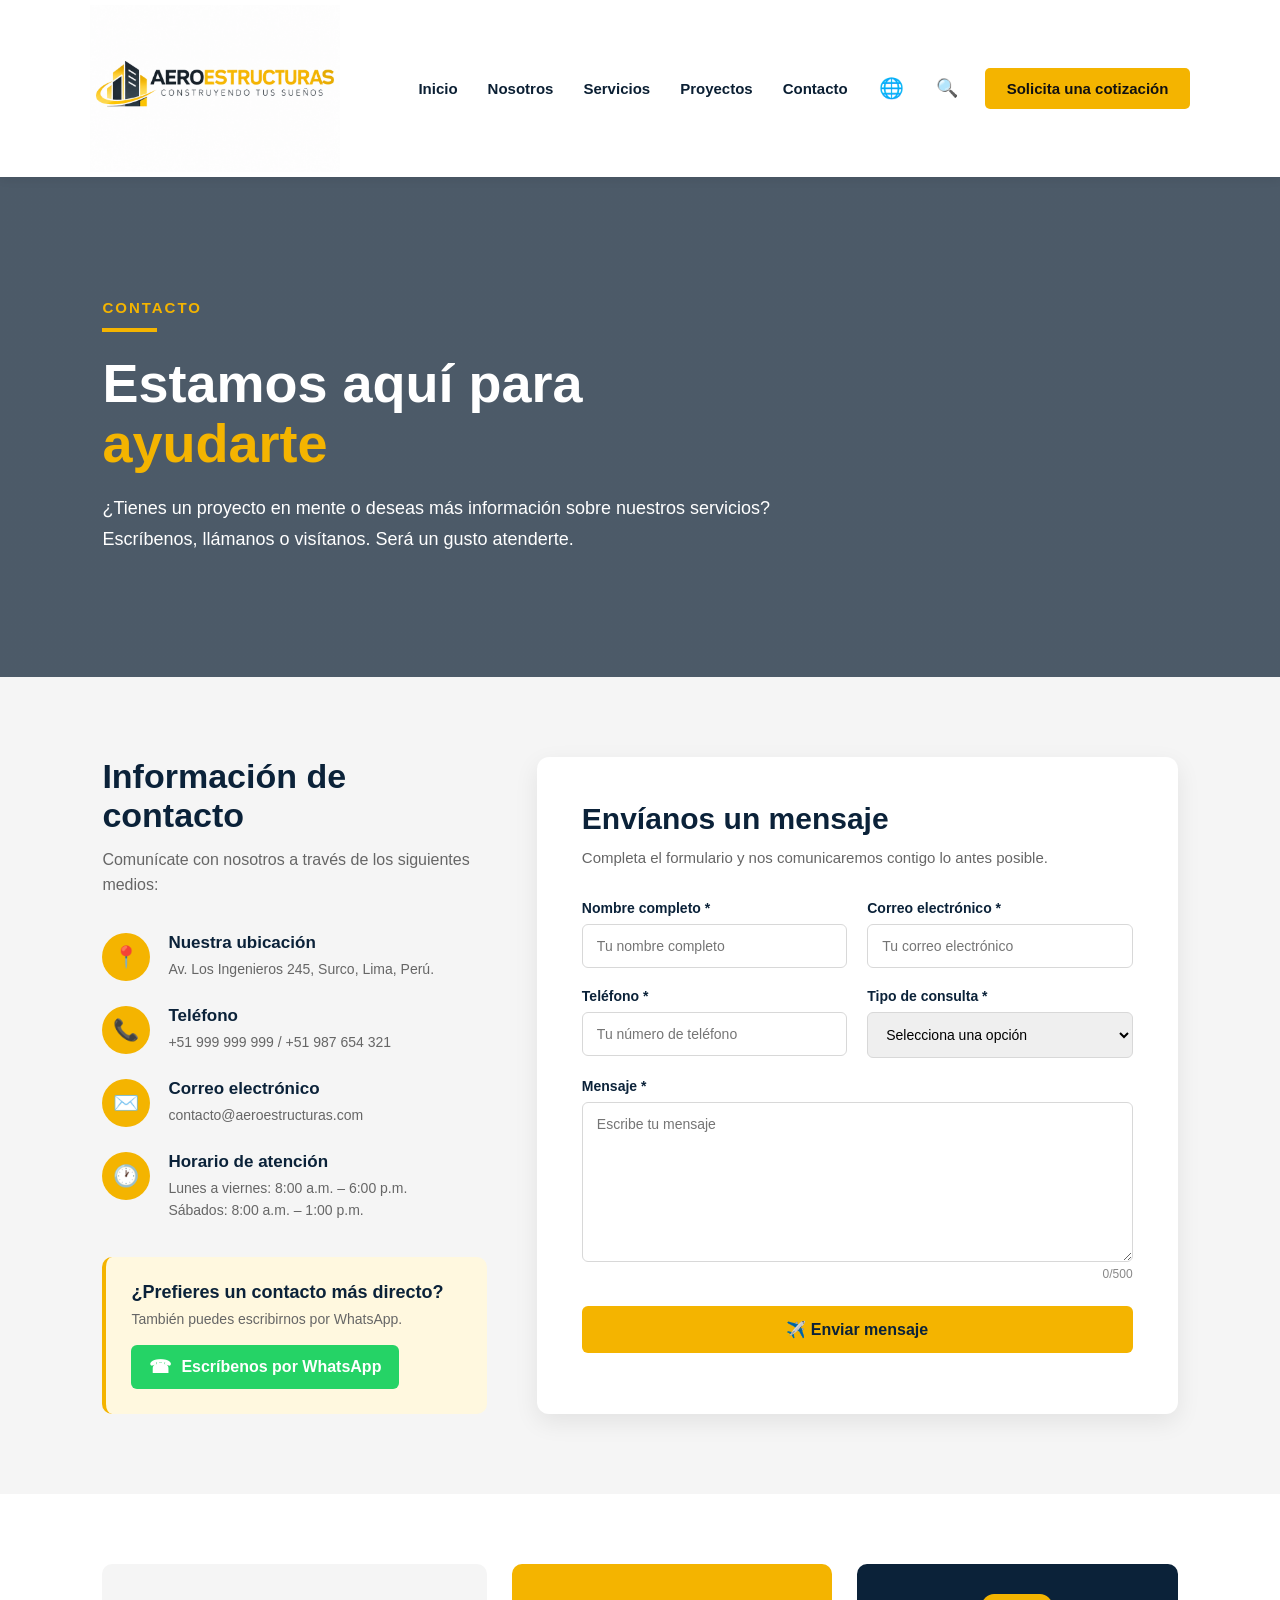
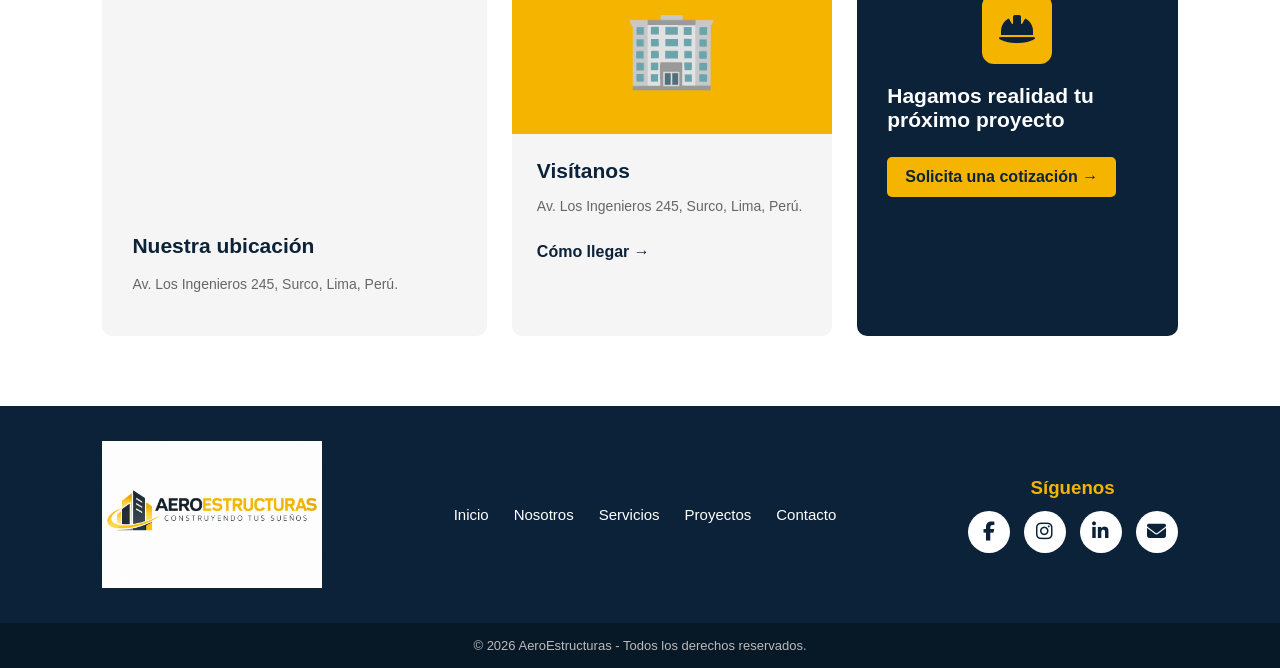
<file: contacto.html>
<!DOCTYPE html>
<html lang="es">

<head>
    <meta charset="UTF-8">
    <meta name="viewport" content="width=device-width, initial-scale=1.0">

    <title>AeroEstructuras | Contacto</title>

    <link rel="stylesheet" href="css/general.css">
    <link rel="stylesheet" href="css/contacto.css">
    <link rel="stylesheet" href="https://cdnjs.cloudflare.com/ajax/libs/font-awesome/6.5.2/css/all.min.css">
</head>

<body>

    <!-- ENCABEZADO -->
    <header class="encabezado">

        <div class="logo">
            <img src="img/logo-aeroestructuras.png" alt="Logo AeroEstructuras">
        </div>

        <nav class="menu">

            <a href="index.html"
               data-es="Inicio"
               data-en="Home">
                Inicio
            </a>

            <a href="nosotros.html"
               data-es="Nosotros"
               data-en="About Us">
                Nosotros
            </a>

            <a href="servicios.html"
               data-es="Servicios"
               data-en="Services">
                Servicios
            </a>

            <a href="proyectos.html"
               data-es="Proyectos"
               data-en="Projects">
                Proyectos
            </a>

            <a href="contacto.html"
               data-es="Contacto"
               data-en="Contact">
                Contacto
            </a>

            <!-- IDIOMA -->
            <div class="selector-idioma">

                <button class="boton-idioma" id="botonIdioma">
                    🌐
                </button>

                <div class="menu-idioma" id="menuIdioma">

                    <button onclick="cambiarIdioma('es')">
                        🇪🇸 Español
                    </button>

                    <button onclick="cambiarIdioma('en')">
                        🇺🇸 English
                    </button>

                </div>

            </div>

            <!-- BUSCADOR -->
            <div class="contenedor-busqueda">

                <button class="icono-menu" id="botonBuscar">
                    🔍
                </button>

                <div class="buscador" id="buscador-encabezado">

                    <input
                        type="text"
                        id="campoBuscar"
                        placeholder="Buscar..."
                    >

                    <button id="btnBuscar">
                        Buscar
                    </button>

                </div>

            </div>

            <!-- COTIZACIÓN -->
            <a href="contacto.html"
               class="boton-contactanos"
               data-es="Solicita una cotización"
               data-en="Request a Quote">
                Solicita una cotización
            </a>

        </nav>

    </header>


    <!-- HERO DE CONTACTO -->

    <section class="contacto-hero">

        <div class="contenido-contacto-hero">

            <span
                class="etiqueta-contacto"
                data-es="CONTACTO"
                data-en="CONTACT">
                CONTACTO
            </span>

            <div class="linea-amarilla-contacto"></div>

            <h1>
                <span
                    data-es="Estamos aquí para"
                    data-en="We are here to">
                    Estamos aquí para
                </span>

                <span
                    class="texto-amarillo-contacto"
                    data-es="ayudarte"
                    data-en="help you">
                    ayudarte
                </span>
            </h1>

            <p
                data-es="¿Tienes un proyecto en mente o deseas más información sobre nuestros servicios? Escríbenos, llámanos o visítanos. Será un gusto atenderte."
                data-en="Do you have a project in mind or would you like more information about our services? Write to us, call us or visit us. We will be happy to assist you.">
                ¿Tienes un proyecto en mente o deseas más información
                sobre nuestros servicios? Escríbenos, llámanos o visítanos.
                Será un gusto atenderte.
            </p>

        </div>

    </section>


    <!-- CONTENIDO PRINCIPAL -->

    <section class="seccion-contacto">

        <div class="contenedor-contacto">


            <!-- INFORMACIÓN DE CONTACTO -->

            <div class="informacion-contacto">

                <h2
                    data-es="Información de contacto"
                    data-en="Contact information">
                    Información de contacto
                </h2>

                <p class="descripcion-contacto"
                   data-es="Comunícate con nosotros a través de los siguientes medios:"
                   data-en="Contact us through the following channels:">
                    Comunícate con nosotros a través de los siguientes medios:
                </p>


                <!-- UBICACIÓN -->

                <div class="dato-contacto">

                    <div class="icono-contacto">
                        📍
                    </div>

                    <div>
                        <h3
                            data-es="Nuestra ubicación"
                            data-en="Our location">
                            Nuestra ubicación
                        </h3>

                        <p>
                            Av. Los Ingenieros 245, Surco, Lima, Perú.
                        </p>
                    </div>

                </div>


                <!-- TELÉFONO -->

                <div class="dato-contacto">

                    <div class="icono-contacto">
                        📞
                    </div>

                    <div>
                        <h3
                            data-es="Teléfono"
                            data-en="Phone">
                            Teléfono
                        </h3>

                        <p>
                            +51 999 999 999 / +51 987 654 321
                        </p>
                    </div>

                </div>


                <!-- CORREO -->

                <div class="dato-contacto">

                    <div class="icono-contacto">
                        ✉️
                    </div>

                    <div>
                        <h3
                            data-es="Correo electrónico"
                            data-en="Email">
                            Correo electrónico
                        </h3>

                        <p>
                            contacto@aeroestructuras.com
                        </p>
                    </div>

                </div>


                <!-- HORARIO -->

                <div class="dato-contacto">

                    <div class="icono-contacto">
                        🕐
                    </div>

                    <div>
                        <h3
                            data-es="Horario de atención"
                            data-en="Business hours">
                            Horario de atención
                        </h3>

                        <p
                            data-es="Lunes a viernes: 8:00 a.m. – 6:00 p.m. | Sábados: 8:00 a.m. – 1:00 p.m."
                            data-en="Monday to Friday: 8:00 a.m. – 6:00 p.m. | Saturdays: 8:00 a.m. – 1:00 p.m.">
                            Lunes a viernes: 8:00 a.m. – 6:00 p.m.
                            <br>
                            Sábados: 8:00 a.m. – 1:00 p.m.
                        </p>
                    </div>

                </div>


                <!-- WHATSAPP -->

                <div class="caja-whatsapp">

                    <h3
                        data-es="¿Prefieres un contacto más directo?"
                        data-en="Do you prefer a more direct contact?">
                        ¿Prefieres un contacto más directo?
                    </h3>

                    <p
                        data-es="También puedes escribirnos por WhatsApp."
                        data-en="You can also write to us on WhatsApp.">
                        También puedes escribirnos por WhatsApp.
                    </p>

                    <a
                        href="https://wa.me/51999999999"
                        target="_blank"
                        class="boton-whatsapp">

                        <span class="logo-whatsapp">
                            ☎
                        </span>

                        <span
                            data-es="Escríbenos por WhatsApp"
                            data-en="Write to us on WhatsApp">
                            Escríbenos por WhatsApp
                        </span>

                    </a>

                </div>

            </div>


            <!-- FORMULARIO -->

            <div class="formulario-contacto">

                <h2
                    data-es="Envíanos un mensaje"
                    data-en="Send us a message">
                    Envíanos un mensaje
                </h2>

                <p
                    data-es="Completa el formulario y nos comunicaremos contigo lo antes posible."
                    data-en="Complete the form and we will contact you as soon as possible.">
                    Completa el formulario y nos comunicaremos contigo
                    lo antes posible.
                </p>


                <div class="formulario-grid">

                    <!-- NOMBRE -->

                    <div class="campo-formulario">

                        <label
                            for="nombre"
                            data-es="Nombre completo *"
                            data-en="Full name *">
                            Nombre completo *
                        </label>

                        <input
                            type="text"
                            id="nombre"
                            placeholder="Tu nombre completo">
                    </div>


                    <!-- CORREO -->

                    <div class="campo-formulario">

                        <label
                            for="correo"
                            data-es="Correo electrónico *"
                            data-en="Email *">
                            Correo electrónico *
                        </label>

                        <input
                            type="email"
                            id="correo"
                            placeholder="Tu correo electrónico">
                    </div>


                    <!-- TELÉFONO -->

                    <div class="campo-formulario">

                        <label
                            for="telefono"
                            data-es="Teléfono *"
                            data-en="Phone *">
                            Teléfono *
                        </label>

                        <input
                            type="text"
                            id="telefono"
                            placeholder="Tu número de teléfono">
                    </div>


                    <!-- TIPO DE CONSULTA -->

                    <div class="campo-formulario">

                        <label
                            for="tipoConsulta"
                            data-es="Tipo de consulta *"
                            data-en="Type of inquiry *">
                            Tipo de consulta *
                        </label>

                        <select id="tipoConsulta">

                            <option value=""
                                data-es="Selecciona una opción"
                                data-en="Select an option">
                                Selecciona una opción
                            </option>

                            <option
                                data-es="Cotización"
                                data-en="Quote">
                                Cotización
                            </option>

                            <option
                                data-es="Construcción"
                                data-en="Construction">
                                Construcción
                            </option>

                            <option
                                data-es="Remodelación"
                                data-en="Remodeling">
                                Remodelación
                            </option>

                            <option
                                data-es="Información general"
                                data-en="General information">
                                Información general
                            </option>

                        </select>

                    </div>


                    <!-- MENSAJE -->

                    <div class="campo-formulario campo-mensaje">

                        <label
                            for="mensaje"
                            data-es="Mensaje *"
                            data-en="Message *">
                            Mensaje *
                        </label>

                        <textarea
                            id="mensaje"
                            maxlength="500"
                            placeholder="Escribe tu mensaje"></textarea>

                        <div class="contador-mensaje">
                            <span id="contadorMensaje">0</span>/500
                        </div>

                    </div>

                </div>


                <!-- BOTÓN -->

                <button
                    type="button"
                    id="btnEnviar"
                    class="boton-enviar">

                    ✈️
                    <span
                        data-es="Enviar mensaje"
                        data-en="Send message">
                        Enviar mensaje
                    </span>

                </button>
            
            </div>

        </div>

    </section>


    <!-- FRANJA INFERIOR -->

    <section class="informacion-inferior">

        <div class="tarjeta-inferior mapa-contacto">

           <div class="mapa-real">
    <iframe
        src="https://www.google.com/maps?q=Av.%20Los%20Ingenieros%20245%2C%20Surco%2C%20Lima%2C%20Peru&output=embed"
        width="100%"
        height="220"
        style="border:0;"
        allowfullscreen=""
        loading="lazy">
      </iframe>
         </div>

            <div>
                <h3
                    data-es="Nuestra ubicación"
                    data-en="Our location">
                    Nuestra ubicación
                </h3>

                <p>
                    Av. Los Ingenieros 245, Surco, Lima, Perú.
                </p>
            </div>

        </div>

<div class="tarjeta-inferior tarjeta-visitanos">

    <div class="ilustracion-visitanos">
        🏢
    </div>

    <div class="contenido-visitanos">

        <h3
            data-es="Visítanos"
            data-en="Visit us">
            Visítanos
        </h3>

        <p>
            Av. Los Ingenieros 245,
            Surco, Lima, Perú.
        </p>

        <a
            href="https://www.google.com/maps/search/?api=1&query=Av.%20Los%20Ingenieros%20245%2C%20Surco%2C%20Lima%2C%20Peru"
            target="_blank"
            data-es="Cómo llegar →"
            data-en="Get directions →">
            Cómo llegar →
        </a>

    </div>

</div>

        <div class="tarjeta-inferior tarjeta-proyecto-contacto">

            <div class="icono-proyecto-contacto">
    <i class="fa-solid fa-helmet-safety"></i>
     </div>

     <h3
    data-es="Hagamos realidad tu próximo proyecto"
    data-en="Let's make your next project a reality">
    Hagamos realidad tu próximo proyecto
       </h3>

            <a
    href="#"
    id="btnCotizacion"
    class="boton-cotizacion"
    data-es="Solicita una cotización →"
    data-en="Request a quote →">
    Solicita una cotización →
</a>

        </div>

    </section>


    <!-- FOOTER -->

    <footer class="pie-contacto">

    <div class="footer-encabezado">

        <div class="footer-marca">
    <img
        src="img/logo-aeroestructuras.png"
        alt="Logo AeroEstructuras"
        class="logo-footer">
      </div>

        <nav class="menu-footer">

            <a href="index.html"
               data-es="Inicio"
               data-en="Home">
                Inicio
            </a>

            <a href="nosotros.html"
               data-es="Nosotros"
               data-en="About Us">
                Nosotros
            </a>

            <a href="servicios.html"
               data-es="Servicios"
               data-en="Services">
                Servicios
            </a>

            <a href="proyectos.html"
               data-es="Proyectos"
               data-en="Projects">
                Proyectos
            </a>

            <a href="contacto.html"
               data-es="Contacto"
               data-en="Contact">
                Contacto
            </a>

        </nav>

        <div class="footer-redes">

            <h3
                data-es="Síguenos"
                data-en="Follow us">
                Síguenos
            </h3>

            <div class="iconos-redes">

                <a href="#" aria-label="Facebook">
                    <i class="fa-brands fa-facebook-f"></i>
                </a>

                <a href="#" aria-label="Instagram">
                    <i class="fa-brands fa-instagram"></i>
                </a>

                <a href="#" aria-label="LinkedIn">
                    <i class="fa-brands fa-linkedin-in"></i>
                </a>

                <a href="mailto:contacto@aeroestructuras.com"
                   aria-label="Correo">
                    <i class="fa-solid fa-envelope"></i>
                </a>

            </div>

        </div>

    </div>

</footer>

    <div class="copyright">

        © 2026 AeroEstructuras -
        <span
            data-es="Todos los derechos reservados."
            data-en="All rights reserved.">
            Todos los derechos reservados.
        </span>

    </div>

<div id="modalCotizacion" class="modal-cotizacion">
    <div class="contenido-cotizacion">

        <div class="icono-cotizacion">
            <i class="fa-solid fa-helmet-safety"></i>
        </div>

        <h2>¡Gracias por confiar en AeroEstructuras!</h2>

        <p>
            Completa el formulario y cuéntanos sobre tu proyecto.
        </p>

        <button id="btnContinuarCotizacion">
            Continuar
        </button>

        <button id="btnCerrarCotizacion" class="cerrar-cotizacion">
            Cerrar
        </button>

    </div>
</div>
    <!-- JAVASCRIPT -->

    <script src="script.js"></script>

</body>

</html>
</file>
<file: css/general.css>
/* ============================= */
/* CONFIGURACIÓN GENERAL */
/* ============================= */

* {
    margin: 0;
    padding: 0;
    box-sizing: border-box;
}

html {
    scroll-behavior: smooth;
}

body {
    font-family: Arial, sans-serif;
    color: #222;
    background-color: white;
}


/* ============================= */
/* ENCABEZADO */
/* ============================= */

.encabezado {
    background-color: white;
    color: #0b1f33;
    padding: 5px 7%;
    display: flex;
    justify-content: space-between;
    align-items: center;
    position: sticky;
    top: 0;
    z-index: 1000;
    box-shadow: 0 2px 10px rgba(0, 0, 0, 0.08);
    min-height: 70px;
}

.logo {
    font-size: 28px;
    font-weight: bold;
    letter-spacing: 0.5px;
    color: #0b1f33;
    cursor: pointer;
}

.logo span {
    color: #f4b400;
}

.logo img {
    width: 250px;
    height: auto;
    max-width: none;
    max-height: none;
    display: block;
}

.logo:hover {
    transform: scale(1.05);
}

.menu {
    display: flex;
    align-items: center;
    gap: 22px;
}

.menu a {
    color: #0b1f33;
    text-decoration: none;
    font-size: 15px;
    font-weight: bold;
    padding: 8px 4px;
    transition: color 0.3s ease;
}

.menu a:hover {
    color: #f4b400;
    transform: none;
}

.menu .icono-menu {
    font-size: 18px;
    padding: 5px;
}

.menu .boton-contactanos {
    background-color: #f4b400;
    color: #111;
    padding: 12px 22px;
    border-radius: 5px;
    transition: all 0.3s ease;
}

.menu .boton-contactanos:hover {
    background-color: #0b1f33;
    color: white;
}


/* ============================= */
/* BOTONES */
/* ============================= */

.boton {
    display: inline-block;
    background-color: #f4b400;
    color: #111;
    padding: 14px 28px;
    text-decoration: none;
    font-weight: bold;
    border-radius: 5px;
}

.boton:hover {
    background-color: #ffffff;
}


/* ============================= */
/* ANIMACIÓN */
/* ============================= */

@keyframes aparecer {
    from {
        opacity: 0;
        transform: translateY(20px);
    }

    to {
        opacity: 1;
        transform: translateY(0);
    }
}


/* ============================= */
/* TÍTULOS DE SECCIÓN */
/* ============================= */

.titulo-seccion {
    text-align: center;
    max-width: 900px;
    margin: 0 auto 50px;
    padding: 35px 40px;
    background-color: #ffffff;
    border-radius: 12px;
    box-shadow: 0 8px 25px rgba(0, 0, 0, 0.08);
    border-top: 5px solid #e6a400;
}

.titulo-seccion h2 {
    margin: 0 0 15px;
    color: #0b1f33;
    font-size: 40px;
    font-weight: 700;
}

.titulo-seccion p {
    max-width: 720px;
    margin: 0 auto;
    color: #666;
    font-size: 17px;
    line-height: 1.7;
}


/* ============================= */
/* SELECTOR DE IDIOMA */
/* ============================= */

.selector-idioma {
    position: relative;
    display: flex;
    align-items: center;
}

.boton-idioma {
    background: none;
    border: none;
    font-size: 20px;
    cursor: pointer;
    padding: 5px;
}

.menu-idioma {
    display: none;
    position: absolute;
    top: 38px;
    right: 0;
    width: 140px;
    background-color: white;
    border-radius: 6px;
    box-shadow: 0 5px 15px rgba(0, 0, 0, 0.15);
    padding: 6px;
    z-index: 1000;
}

.menu-idioma button {
    display: block;
    width: 100%;
    padding: 10px;
    border: none;
    background-color: white;
    text-align: left;
    cursor: pointer;
    font-size: 14px;
}

.menu-idioma button:hover {
    background-color: #f2f2f2;
}


/* ============================= */
/* BUSCADOR */
/* ============================= */

.contenedor-busqueda {
    position: relative;
    display: flex;
    align-items: center;
}

.icono-menu {
    background: none;
    border: none;
    cursor: pointer;
    font-size: 20px;
    text-decoration: none;
}

.buscador {
    display: none;
    position: absolute;
    top: 42px;
    right: 0;
    width: 300px;
    padding: 10px;
    background-color: white;
    box-shadow: 0 5px 15px rgba(0, 0, 0, 0.15);
    border-radius: 5px;
    z-index: 1000;
}

.buscador input {
    width: 180px;
    padding: 10px;
    border: 1px solid #ddd;
    border-radius: 4px;
    outline: none;
}

.buscador input:focus {
    border-color: #e6a400;
}

.buscador button {
    padding: 10px 14px;
    margin-left: 5px;
    border: none;
    background-color: #e6a400;
    color: white;
    font-weight: bold;
    border-radius: 4px;
    cursor: pointer;
}


/* ============================= */
/* REDES SOCIALES */
/* ============================= */

.redes-sociales {
    display: flex;
    gap: 12px;
    margin-top: 15px;
}

.redes-sociales a {
    width: 42px;
    height: 42px;
    display: flex;
    align-items: center;
    justify-content: center;
    background-color: #0b1f33;
    color: white;
    border-radius: 50%;
    text-decoration: none;
    font-size: 21px;
    font-weight: bold;
    transition: .3s;
}

.redes-sociales a:hover {
    background-color: #f4b400;
    color: #0b1f33;
    transform: translateY(-3px);
}

.redes-sociales span {
    display: flex;
    align-items: center;
    justify-content: center;
}


/* ============================= */
/* FOOTER GENERAL */
/* ============================= */

.pie-pagina {
    background-color: #1c1c1c;
    color: white;
    padding: 60px 8%;
    display: grid;
    grid-template-columns: repeat(4, 1fr);
    gap: 40px;
    align-items: start;
}

.columna-footer {
    display: flex;
    flex-direction: column;
}

.columna-footer h3 {
    font-size: 20px;
    margin-bottom: 20px;
}

.columna-footer a {
    color: #cccccc;
    text-decoration: none;
    margin-bottom: 12px;
    transition: color .3s ease;
}

.columna-footer a:hover {
    color: #f4b400;
}

.columna-footer p {
    color: #cccccc;
    margin: 0 0 12px;
    line-height: 1.5;
}


/* ============================= */
/* RESPONSIVE GENERAL */
/* ============================= */

@media (max-width: 768px) {

    .encabezado {
        padding: 15px 20px;
        flex-direction: column;
        gap: 15px;
    }

    .menu {
        gap: 15px;
        flex-wrap: wrap;
        justify-content: center;
    }

    .menu a {
        font-size: 14px;
    }

    .pie-pagina {
        grid-template-columns: 1fr;
        padding: 40px 20px;
    }
}
</file>
<file: css/contacto.css>
/* ============================= */
/* PÁGINA CONTACTO */
/* ============================= */


/* ============================= */
/* HERO */
/* ============================= */

.contacto-hero {
    min-height: 500px;
    display: flex;
    align-items: center;
    padding: 70px 8%;
    color: white;

    background:
        linear-gradient(
            rgba(0, 20, 40, 0.70),
            rgba(0, 20, 40, 0.70)
        ),
        url("https://images.unsplash.com/photo-1503387762-592deb58ef4e?auto=format&fit=crop&w=1600&q=80");

    background-size: cover;
    background-position: center;
}

.contenido-contacto-hero {
    max-width: 750px;
}

.etiqueta-contacto {
    display: block;
    color: #f4b400;
    font-size: 15px;
    font-weight: bold;
    letter-spacing: 2px;
    margin-bottom: 12px;
}

.linea-amarilla-contacto {
    width: 55px;
    height: 4px;
    background-color: #f4b400;
    margin-bottom: 22px;
}

.contenido-contacto-hero h1 {
    margin: 0 0 20px;
    font-size: 54px;
    line-height: 1.1;
    font-weight: 700;
}

.contenido-contacto-hero h1 span {
    display: block;
}

.texto-amarillo-contacto {
    color: #f4b400;
}

.contenido-contacto-hero p {
    max-width: 680px;
    color: white;
    font-size: 18px;
    line-height: 1.7;
}


/* ============================= */
/* CONTENIDO PRINCIPAL */
/* ============================= */

.seccion-contacto {
    padding: 80px 8%;
    background-color: #f5f5f5;
}

.contenedor-contacto {
    display: grid;
    grid-template-columns: 0.9fr 1.5fr;
    gap: 50px;
    max-width: 1350px;
    width: 100%;
    margin: auto;
}


/* INFORMACIÓN */

.informacion-contacto h2 {
    color: #0b2239;
    font-size: 34px;
    margin-bottom: 12px;
}

.descripcion-contacto {
    color: #666;
    font-size: 16px;
    margin-bottom: 35px;
    line-height: 1.6;
}


/* DATOS */

.dato-contacto {
    display: flex;
    align-items: flex-start;
    gap: 18px;
    margin-bottom: 25px;
}

.icono-contacto {
    width: 48px;
    height: 48px;
    min-width: 48px;
    display: flex;
    align-items: center;
    justify-content: center;
    background-color: #f4b400;
    border-radius: 50%;
    font-size: 21px;
}

.dato-contacto h3 {
    color: #0b2239;
    font-size: 17px;
    margin-bottom: 5px;
}

.dato-contacto p {
    color: #666;
    font-size: 14px;
    line-height: 1.6;
}


/* WHATSAPP */

.caja-whatsapp {
    margin-top: 35px;
    padding: 25px;
    background-color: #fff8df;
    border-left: 4px solid #f4b400;
    border-radius: 10px;
}

.caja-whatsapp h3 {
    color: #0b2239;
    font-size: 18px;
    margin-bottom: 8px;
}

.caja-whatsapp p {
    color: #666;
    font-size: 14px;
    margin-bottom: 18px;
}

.boton-whatsapp {
    display: inline-flex;
    align-items: center;
    gap: 10px;
    padding: 11px 18px;
    background-color: #25D366;
    color: white;
    text-decoration: none;
    border-radius: 6px;
    font-weight: bold;
}

.logo-whatsapp {
    font-size: 18px;
}


/* ============================= */
/* FORMULARIO */
/* ============================= */

.formulario-contacto {
    background-color: white;
    padding: 45px;
    border-radius: 12px;
    width: 100%;
    min-width: 0;
    box-shadow: 0 8px 25px rgba(0, 0, 0, 0.08);
}

.formulario-contacto h2 {
    color: #0b2239;
    font-size: 30px;
    margin-bottom: 10px;
}

.formulario-contacto > p {
    color: #666;
    font-size: 15px;
    line-height: 1.6;
    margin-bottom: 30px;
}

.formulario-grid {
    display: grid;
    grid-template-columns: 1fr 1fr;
    gap: 20px;
}

.campo-formulario {
    display: flex;
    flex-direction: column;
}

.campo-formulario label {
    color: #0b2239;
    font-size: 14px;
    font-weight: bold;
    margin-bottom: 8px;
}

.campo-formulario input,
.campo-formulario select,
.campo-formulario textarea {
    width: 100%;
    padding: 13px 14px;
    border: 1px solid #d8d8d8;
    border-radius: 6px;
    font-family: Arial, sans-serif;
    font-size: 14px;
    outline: none;
}

.campo-formulario input:focus,
.campo-formulario select:focus,
.campo-formulario textarea:focus {
    border-color: #f4b400;
}

.campo-mensaje {
    grid-column: 1 / -1;
}

.campo-formulario textarea {
    height: 160px;
    resize: vertical;
}

.contador-mensaje {
    text-align: right;
    color: #888;
    font-size: 12px;
    margin-top: 5px;
}

.boton-enviar {
    width: 100%;
    margin-top: 25px;
    padding: 14px;
    border: none;
    border-radius: 6px;
    background-color: #f4b400;
    color: #0b2239;
    font-size: 16px;
    font-weight: bold;
    cursor: pointer;
}

.boton-enviar:hover {
    background-color: #0b2239;
    color: white;
}


/* ============================= */
/* FRANJA INFERIOR */
/* ============================= */

.informacion-inferior {
    display: grid;
    grid-template-columns: 1.2fr 1fr 1fr;
    gap: 25px;
    padding: 70px 8%;
    background-color: white;
}

.tarjeta-inferior {
    padding: 30px;
    background-color: #f5f5f5;
    border-radius: 10px;
}

.tarjeta-inferior h3 {
    color: #0b2239;
    font-size: 21px;
    margin-bottom: 15px;
}

.tarjeta-inferior p {
    color: #666;
    font-size: 14px;
    line-height: 1.7;
    margin-bottom: 10px;
}

.tarjeta-inferior a {
    display: inline-block;
    margin-top: 10px;
    color: #0b2239;
    font-weight: bold;
    text-decoration: none;
}

.tarjeta-inferior a:hover {
    color: #f4b400;
}


/* ============================= */
/* MAPA */
/* ============================= */

.mapa-contacto {
    display: flex;
    flex-direction: column;
}

.mapa-real {
    width: 100%;
    height: 220px;
    margin-bottom: 20px;
    overflow: hidden;
    border-radius: 8px;
}

.mapa-real iframe {
    width: 100%;
    height: 100%;
    display: block;
}


/* ============================= */
/* TARJETA PROYECTO */
/* ============================= */

.tarjeta-proyecto-contacto {
    background-color: #0b2239;
    color: white;
}

.tarjeta-proyecto-contacto h3 {
    color: white;
}

.icono-proyecto-contacto {
    width: 70px;
    height: 70px;
    margin: 0 auto 20px;
    background-color: #f4b400;
    border-radius: 12px;
    display: flex;
    align-items: center;
    justify-content: center;
    font-size: 32px;
    color: #0b2239;
    transition: transform 0.3s ease;
}

.icono-proyecto-contacto:hover {
    transform: translateY(-6px);
}

.boton-cotizacion {
    padding: 11px 18px;
    background-color: #f4b400;
    color: #0b2239 !important;
    border-radius: 5px;
}


/* ============================= */
/* POPUP COTIZACIÓN */
/* ============================= */

.modal-cotizacion {
    display: none;
    position: fixed;
    inset: 0;
    background-color: rgba(0, 0, 0, 0.6);
    justify-content: center;
    align-items: center;
    z-index: 9999;
}

.contenido-cotizacion {
    background-color: white;
    width: 90%;
    max-width: 450px;
    padding: 35px;
    border-radius: 15px;
    text-align: center;
    box-shadow: 0 10px 30px rgba(0, 0, 0, 0.25);
}

.icono-cotizacion {
    width: 70px;
    height: 70px;
    margin: 0 auto 20px;
    background-color: #f4b400;
    border-radius: 12px;
    display: flex;
    align-items: center;
    justify-content: center;
    font-size: 32px;
    color: #0b2239;
}

.contenido-cotizacion h2 {
    color: #0b2239;
    margin-bottom: 15px;
}

.contenido-cotizacion p {
    color: #666;
    margin-bottom: 25px;
    line-height: 1.6;
}

#btnContinuarCotizacion {
    background-color: #f4b400;
    color: #0b2239;
    border: none;
    padding: 12px 25px;
    border-radius: 8px;
    cursor: pointer;
    font-weight: bold;
}

#btnContinuarCotizacion:hover {
    background-color: #0b2239;
    color: white;
}

.cerrar-cotizacion {
    background-color: transparent;
    border: none;
    margin-left: 10px;
    cursor: pointer;
    color: #666;
}

.cerrar-cotizacion:hover {
    color: #0b2239;
}


/* ============================= */
/* FOOTER CONTACTO */
/* ============================= */

.pie-contacto {
    padding: 35px 8%;
    background-color: #0b2239;
    color: white;
}

.footer-encabezado {
    display: flex;
    align-items: center;
    justify-content: space-between;
    gap: 40px;
}

.footer-marca {
    display: flex;
    align-items: center;
    gap: 15px;
}

.logo-footer {
    width: 220px;
    height: auto;
    transition: transform 0.3s ease;
}

.logo-footer:hover {
    transform: translateY(-8px);
}

.footer-marca h3 {
    color: white;
    margin: 0;
    font-size: 20px;
}

.menu-footer {
    display: flex;
    align-items: center;
    gap: 25px;
}

.menu-footer a {
    color: white;
    text-decoration: none;
    font-size: 15px;
}

.menu-footer a:hover {
    color: #f4b400;
}

.footer-redes {
    text-align: center;
}

.footer-redes h3 {
    color: #f4b400;
    margin-bottom: 12px;
}

.iconos-redes {
    display: flex;
    gap: 14px;
    margin-top: 10px;
}

.iconos-redes a {
    width: 42px;
    height: 42px;
    display: flex;
    align-items: center;
    justify-content: center;
    background-color: white;
    color: #0b2239;
    border-radius: 50%;
    text-decoration: none;
    font-size: 19px;
}

.iconos-redes a:hover {
    background-color: #f4b400;
    color: #0b2239;
}

.redes-contacto h3 {
    margin-bottom: 20px;
}


/* COPYRIGHT */

.copyright {
    padding: 15px;
    text-align: center;
    background-color: #071827;
    color: #bbb;
    font-size: 13px;
}


/* ============================= */
/* VISÍTANOS */
/* ============================= */

.tarjeta-visitanos {
    padding: 0;
    overflow: hidden;
}

.ilustracion-visitanos {
    height: 170px;
    display: flex;
    align-items: center;
    justify-content: center;
    background-color: #f4b400;
    font-size: 75px;
}

.contenido-visitanos {
    padding: 25px;
}

.contenido-visitanos h3 {
    margin-bottom: 12px;
}

.contenido-visitanos p {
    margin-bottom: 15px;
}


/* ============================= */
/* RESPONSIVE */
/* ============================= */

@media (max-width: 768px) {

    .contacto-hero {
        min-height: 550px;
        padding: 50px 20px;
    }

    .contenido-contacto-hero h1 {
        font-size: 38px;
    }

    .contenido-contacto-hero p {
        font-size: 17px;
    }

    .seccion-contacto {
        padding: 60px 20px;
    }

    .contenedor-contacto {
        grid-template-columns: 1fr;
    }

    .formulario-grid {
        grid-template-columns: 1fr;
    }

    .campo-mensaje {
        grid-column: auto;
    }

    .informacion-inferior {
        grid-template-columns: 1fr;
        padding: 60px 20px;
    }

    .footer-encabezado {
        flex-direction: column;
    }

    .menu-footer {
        flex-wrap: wrap;
        justify-content: center;
    }
}
</file>
